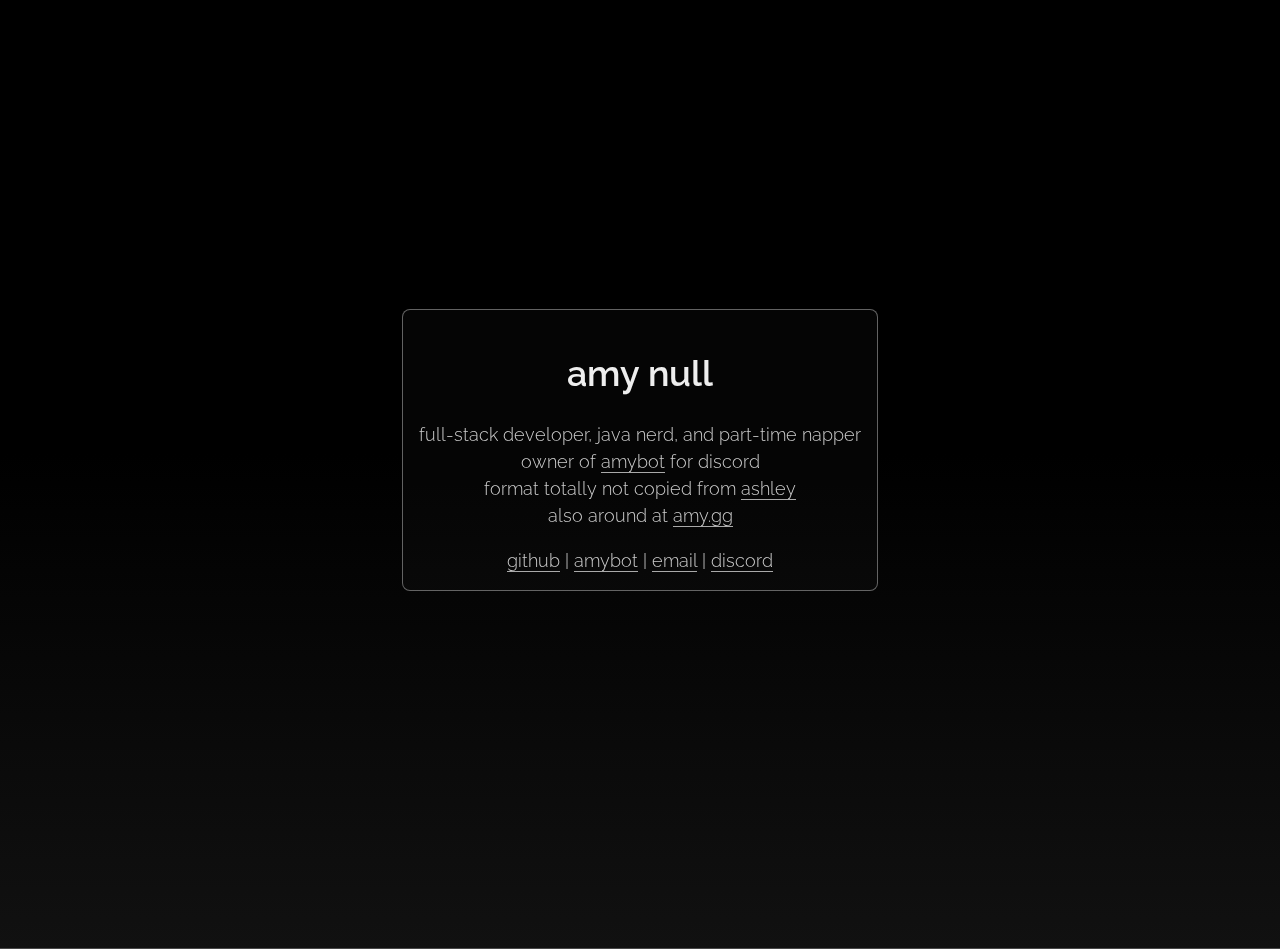
<file: index.html>
<!DOCTYPE html>
<html>
    
    <head>
        <meta charset="utf-8">
        <meta http-equiv="X-UA-Compatible" content="IE=edge">
        <title>amyyyy</title>
        <meta name="description" content="amy.willnot.date - amy's personal website for things and stuff">
        <link rel="stylesheet" href="main.css">
    </head>
    <body>
        <div class="background"></div>
        <div class="content">
            <div class="content-item header">
                <h1>amy null</h1>
                <p>full-stack developer, java nerd, and part-time napper<br />
                    owner of <a href="https://amy.chat/">amybot</a> for discord<br />
                    format totally not copied from <a href="https://ashley.moe">ashley</a><br />
                    also around at <a href="https://amy.gg">amy.gg</a>
                </p>
            </div>

            <div class="content-item links">
                <a href="https://github.com/queer">github</a> | <a href="https://amy.chat">amybot</a> | <a href="mailto:null@amy.gg">email</a> | <span id="discord"><a href="https://amy.chat/support">discord</a></span>
            </div>
        </div>
    </body>
</html>
</file>
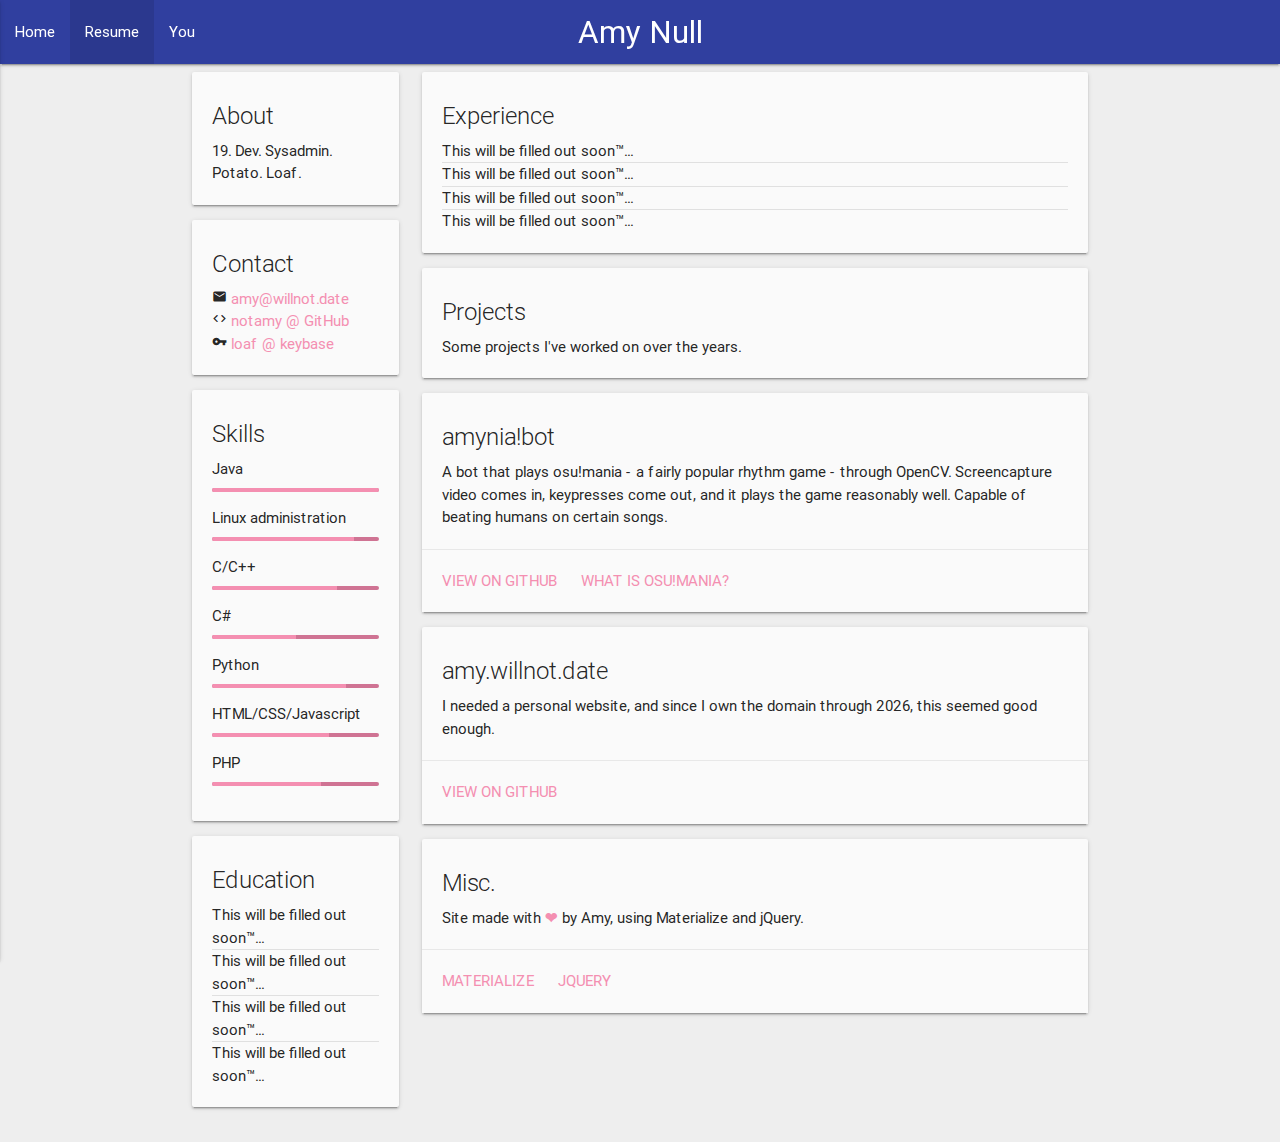
<file: resume.html>
<!DOCTYPE html>
<html>
<head>
    <!--Import Google Icon Font-->
    <link href="http://fonts.googleapis.com/icon?family=Material+Icons" rel="stylesheet">
    <!-- Compiled and minified CSS -->
    <link rel="stylesheet" href="css/materialize.min.css">
    <!-- Custom crap -->
    <link rel="stylesheet" href="css/style.css">

    <!--Let browser know website is optimized for mobile-->
    <meta name="viewport" content="width=device-width, initial-scale=1.0"/>
    <title>amy will not date</title>
    <script type="text/javascript" src="js/jquery-2.1.1.min.js"></script>
    <script type="text/javascript" src="js/materialize.min.js"></script>
    <script type="text/javascript">
        $(document).ready(function() {
            $(".button-collapse").sideNav();
        });
    </script>
</head>

<body class="grey lighten-3">

<div class="navbar-fixed">
    <nav class="indigo darken-2">
        <div class="nav-wrapper">
            <a href="#" class="brand-logo center">Amy Null</a>
            <a href="#" data-activates="mobile-nav-menu" class="button-collapse"><i class="material-icons">menu</i></a>
            <ul class="left hide-on-med-and-down">
                <li><a href="index.html">Home</a></li>
                <li class="active"><a href="resume.html">Resume</a></li>
                <li><a href="you.html">You</a></li>
            </ul>
        </div>
    </nav>
</div>
<ul class="side-nav grey darken-4" id="mobile-nav-menu">
    <li class="grey-text lighten-4 card-title"><a href="#">+6 Menu of Navigation</a></li>
    <li><div class="divider"></div></li>
    <li><a href="index.html">Home</a></li>
    <li class="active"><a href="resume.html" class="active">Resume</a></li>
    <li><a href="you.html">You</a></li>
</ul>

<div class="container">
    <div class="row">

        <div class="col s12 m4 l3"> <!-- Note that "m4 l3" was added -->
            <div class="card grey lighten-5">
                <div class="card-content">
                    <span class="card-title">About</span>
                    <p>19. Dev. Sysadmin. Potato. Loaf.</p>
                </div>
            </div>
            <div class="card grey lighten-5">
                <div class="card-content">
                    <span class="card-title">Contact</span>
                    <p><i class="material-icons tiny">email</i> <a href="mailto:amy@willnot.date"
                                                                   class="pink-text text-lighten-3">amy@willnot.date</a></p>
                    <p><i class="material-icons tiny">code</i> <a href="https://github.com/notamy"
                                                                  class="pink-text text-lighten-3">notamy @ GitHub</a></p>
                    <p><i class="material-icons tiny">vpn_key</i> <a href="https://keybase.io/loaf"
                                                                     class="pink-text text-lighten-3">loaf @ keybase</a></p>
                </div>
            </div>
            <div class="card grey lighten-5">
                <div class="card-content">
                    <span class="card-title">Skills</span>
                    <p></p>
                    Java
                    <div class="progress progress-bg">
                        <div class="determinate progress-fg progress-arrow" style="width: 100%"></div>
                    </div>
                    Linux administration
                    <div class="progress progress-bg">
                        <div class="determinate progress-fg progress-arrow" style="width: 85%"></div>
                    </div>
                    C/C++
                    <div class="progress progress-bg">
                        <div class="determinate progress-fg progress-arrow" style="width: 75%"></div>
                    </div>
                    C#
                    <div class="progress progress-bg">
                        <div class="determinate progress-fg progress-arrow" style="width: 50%"></div>
                    </div>
                    Python
                    <div class="progress progress-bg">
                        <div class="determinate progress-fg progress-arrow" style="width: 80%"></div>
                    </div>
                    HTML/CSS/Javascript
                    <div class="progress progress-bg">
                        <div class="determinate progress-fg progress-arrow" style="width: 70%"></div>
                    </div>
                    PHP
                    <div class="progress progress-bg">
                        <div class="determinate progress-fg progress-arrow" style="width: 65%"></div>
                    </div>
                </div>
            </div>
            <div class="card grey lighten-5">
                <div class="card-content">
                    <span class="card-title">Education</span>
                    <p>This will be filled out soon™...</p>
                    <div class="divider"></div>
                    <p>This will be filled out soon™...</p>
                    <div class="divider"></div>
                    <p>This will be filled out soon™...</p>
                    <div class="divider"></div>
                    <p>This will be filled out soon™...</p>
                </div>
            </div>
        </div>

        <div class="col s12 m8 l9"> <!-- Note that "m8 l9" was added -->
            <div class="card grey lighten-5">
                <div class="card-content">
                    <span class="card-title">Experience</span>
                    <p>This will be filled out soon™...</p>
                    <div class="divider"></div>
                    <p>This will be filled out soon™...</p>
                    <div class="divider"></div>
                    <p>This will be filled out soon™...</p>
                    <div class="divider"></div>
                    <p>This will be filled out soon™...</p>
                </div>
            </div>
            <div class="card grey lighten-5 s12 m0 l0">
                <div class="card-content">
                    <span class="card-title">Projects</span>
                    <p>Some projects I've worked on over the years.</p>
                </div>
            </div>
            <div class="card grey lighten-5">
                <div class="card-content">
                    <span class="card-title">amynia!bot</span>
                    <p>A bot that plays osu!mania - a fairly popular rhythm game - through OpenCV. Screencapture video comes
                        in, keypresses come out, and it
                        plays the game reasonably well. Capable of beating humans on certain songs.</p>
                </div>
                <div class="card-action">
                    <a href="https://github.com/notamy/amynia-bot" class="pink-text text-lighten-3" target="_blank"
                       rel="noopener noreferrer">View on GitHub</a>
                    <a href="http://osu.ppy.sh/wiki/Osu!mania" class="pink-text text-lighten-3" target="_blank"
                       rel="noopener noreferrer">What is osu!mania?</a>
                </div>
            </div>
            <div class="card grey lighten-5">
                <div class="card-content">
                    <span class="card-title">amy.willnot.date</span>
                    <p>I needed a personal website, and since I own the domain through 2026, this seemed good enough.</p>
                </div>
                <div class="card-action">
                    <a href="https://github.com/notamy/amy.willnot.date" class="pink-text text-lighten-3" target="_blank"
                       rel="noopener noreferrer">View on GitHub</a>
                </div>
            </div>
            <div class="card grey lighten-5">
                <div class="card-content">
                    <span class="card-title">Misc.</span>
                    <p>Site made with <span class="pink-text text-lighten-3 bold">❤</span> by Amy, using Materialize and jQuery.</p>
                </div>
                <div class="card-action">
                    <a href="http://materializecss.com/" class="pink-text text-lighten-3" target="_blank"
                       rel="noopener noreferrer">Materialize</a>
                    <a href="https://jquery.com/" class="pink-text text-lighten-3" target="_blank"
                       rel="noopener noreferrer">jQuery</a>
                </div>
            </div>
        </div>
    </div>
</div>
</body>
</html>
</file>
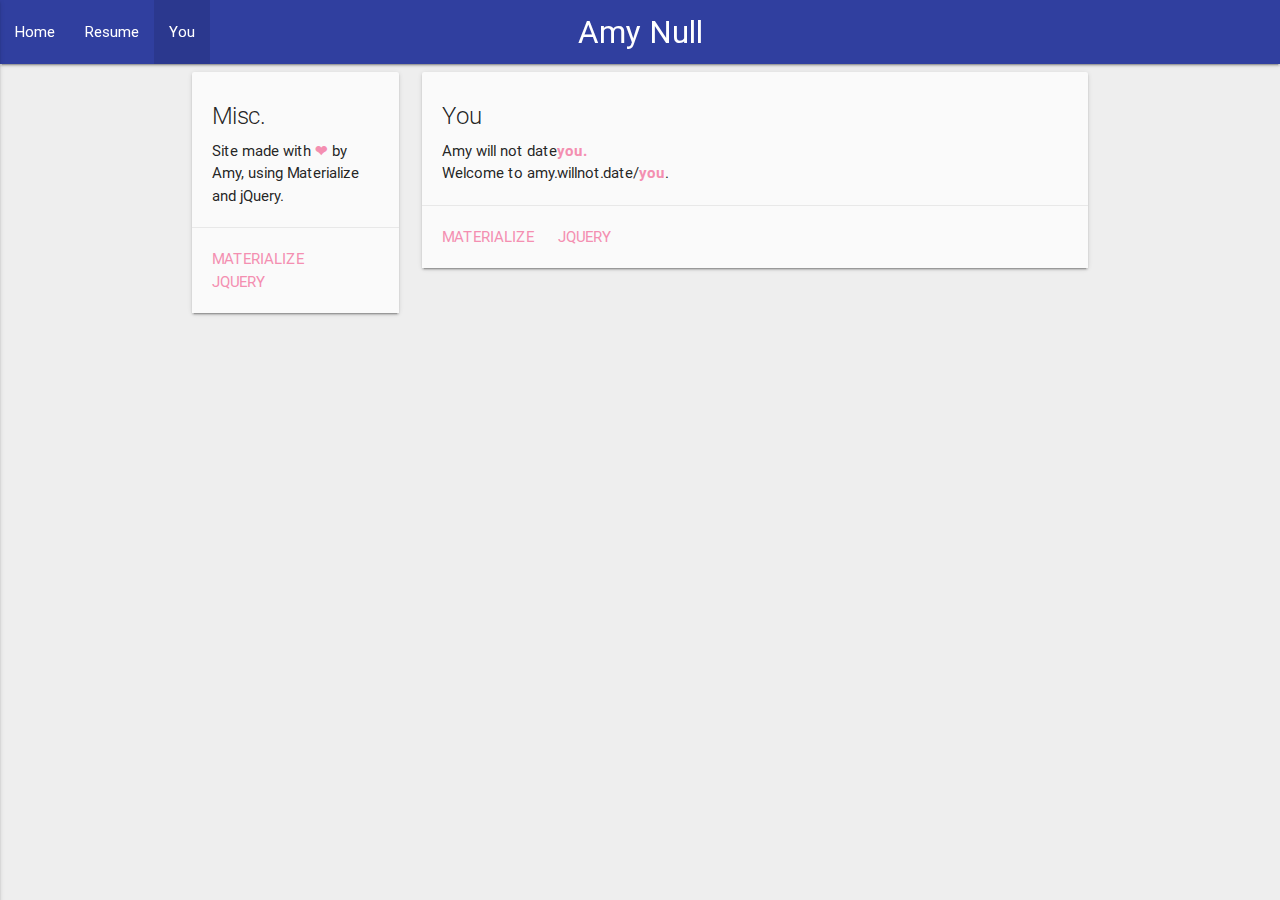
<file: you.html>
<!DOCTYPE html>
<html>
<head>
    <!--Import Google Icon Font-->
    <link href="http://fonts.googleapis.com/icon?family=Material+Icons" rel="stylesheet">
    <!-- Compiled and minified CSS -->
    <link rel="stylesheet" href="css/materialize.min.css">
    <!-- Custom crap -->
    <link rel="stylesheet" href="css/style.css">

    <!--Let browser know website is optimized for mobile-->
    <meta name="viewport" content="width=device-width, initial-scale=1.0"/>
    <title>amy will not date</title>

    <script type="text/javascript" src="js/jquery-2.1.1.min.js"></script>
    <script type="text/javascript" src="js/materialize.min.js"></script>
    <script type="text/javascript">
        $(document).ready(function () {
            $(".button-collapse").sideNav({
                menuWidth: 300, // Default is 240
                edge: 'left', // Choose the horizontal origin
                closeOnClick: true, // Closes side-nav on <a> clicks, useful for Angular/Meteor
                draggable: true // Choose whether you can drag to open on touch screens
            });
        });
    </script>
</head>

<body class="grey lighten-3">

<div class="navbar-fixed">
    <nav class="indigo darken-2">
        <div class="nav-wrapper">
            <a href="#" class="brand-logo center">Amy Null</a>
            <a href="#" data-activates="mobile-nav-menu" class="button-collapse"><i class="material-icons">menu</i></a>
            <ul class="left hide-on-med-and-down">
                <li><a href="index.html">Home</a></li>
                <li><a href="resume.html">Resume</a></li>
                <li class="active"><a href="you.html">You</a></li>
            </ul>
        </div>
    </nav>
</div>
<ul class="side-nav grey darken-4" id="mobile-nav-menu">
    <li class="grey-text lighten-4 card-title"><a href="#">+6 Menu of Navigation</a></li>
    <li>
        <div class="divider"></div>
    </li>
    <li><a href="index.html">Home</a></li>
    <li><a href="resume.html">Resume</a></li>
    <li class="active"><a href="you.html" class="active">You</a></li>
</ul>

<div class="container">
    <div class="row">
        <div class="col s12 m4 l3"> <!-- Note that "m4 l3" was added -->
            <div class="card grey lighten-5">
                <div class="card-content">
                    <span class="card-title">Misc.</span>
                    <p>Site made with <span class="pink-text text-lighten-3 bold">❤</span> by Amy, using Materialize and
                        jQuery.</p>
                </div>
                <div class="card-action">
                    <a href="http://materializecss.com/" class="pink-text text-lighten-3" target="_blank"
                       rel="noopener noreferrer">Materialize</a>
                    <a href="https://jquery.com/" class="pink-text text-lighten-3" target="_blank"
                       rel="noopener noreferrer">jQuery</a>
                </div>
            </div>
        </div>

        <div class="col s12 m8 l9"> <!-- Note that "m8 l9" was added -->
            <div class="card grey lighten-5">
                <div class="card-content">
                    <span class="card-title">You</span>
                    <p>Amy will not date<span class="pink-text text-lighten-3 bold">you.</span></p>
                    <p>Welcome to amy.willnot.date/<span class="pink-text text-lighten-3 bold">you</span>.</p>
                </div>
                <div class="card-action">
                    <a href="http://materializecss.com/" class="pink-text text-lighten-3" target="_blank"
                       rel="noopener noreferrer">Materialize</a>
                    <a href="https://jquery.com/" class="pink-text text-lighten-3" target="_blank"
                       rel="noopener noreferrer">jQuery</a>
                </div>
            </div>
        </div>
    </div>
</div>

</body>
</html>
</file>
<file: main.css>
@import url('https://fonts.googleapis.com/css?family=Raleway:300,400');

body {
    font-family: "Raleway", sans-serif;
    font-size: 16px;
    line-height: 1.5;
    text-align: center;
    color: #CCCCCC;
    overflow: hidden
}

div.background {
    position: absolute;
    width: 110%;
    height: 110%;
    transform: translate(-5%, -5%);
    background: #000000; /* fallback for old browsers */
    background-image: -webkit-linear-gradient(to bottom, #000000 50%, #111); /* Chrome 10-25, Safari 5.1-6 */
    background-image: linear-gradient(to bottom, #000000 50%, #111); /* W3C, IE 10+/ Edge, Firefox 16+, Chrome 26+, Opera 12+, Safari 7+ */
    z-index: -999;
}

h1, h2, h3, h4, h5, h6 {
    color: #EEEEEE;
    font-weight: 600;
    line-height: 1.3;
}

h2 {
    margin-top: 1.3em;
}

a {
    color: #CCCCCC;
    text-decoration: none;
    border-bottom: 1px solid #aaaaaa;
}

div.content {
    font-family: "Raleway", sans-serif;
    font-weight: 300;
    font-size: 18px;
    background: rgba(32,32,32,0.15);
    -webkit-filter: blur(0px) !important;
    -moz-filter: blur(0px) !important;
    -o-filter: blur(0px) !important;
    -ms-filter: blur(0px) !important;
    filter: blur(0px) !important;
    position: absolute;
    top: 50%;
    left: 50%;
    transform: translate(-50%, -50%);
    padding: 16px;
    border-radius: 8px;
    border: 1px solid rgba(192,192,192,0.5);
}
</file>
<file: css/style.css>
.bold {
    font-weight: bold;
}

.progress-bg {
    background-color: #CF7393 !important;
}

.progress-fg {
    background-color: #F48FB1 !important;
}

.side-nav a {
    color: #aaa;
}
</file>
